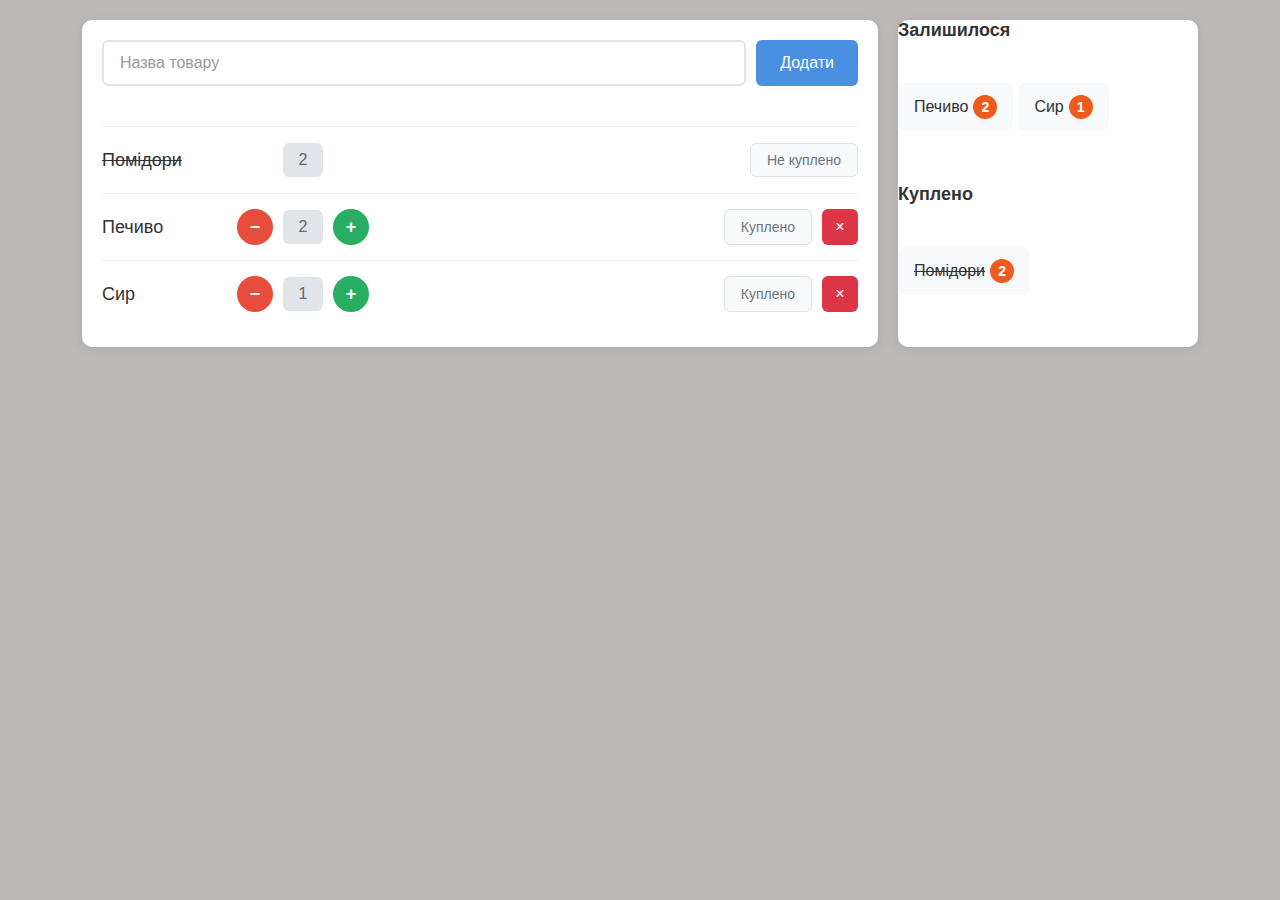
<file: Laboratory2/index.html>
<!DOCTYPE html>
<html lang="uk-UA">
    <head>
        <meta charset="UTF-8">
        <meta name="viewport" content="width=device-width, initial-scale=1">
        <title>Shopping List</title>
        <link rel="stylesheet" href="style.css">
    </head>
    <body>
        <div class="flex-container">
            <div class="user-interaction-container">
                <div class="search-line">
                    <input type="text" class="text-field" placeholder="Назва товару">
                    <button class="add-button">Додати</button>
                </div>

                <div class="product-line purchased">
                    <div class="product-info">
                        <div class="product-name">Помідори</div>
                        <div class="quantity-controls">
                            <button class="quantity-btn minus">−</button>
                            <div class="quantity-display">2</div>
                            <button class="quantity-btn plus">+</button>
                        </div>
                    </div>
                    <div class="action-buttons">
                        <button class="action-btn not-bought-btn purchased">Не куплено</button>
                    </div>
                </div>

                <div class="product-line">
                    <div class="product-info">
                        <div class="product-name">Печиво</div>
                        <div class="quantity-controls">
                            <button class="quantity-btn minus">−</button>
                            <div class="quantity-display">2</div>
                            <button class="quantity-btn plus">+</button>
                        </div>
                    </div>
                    <div class="action-buttons">
                        <button class="action-btn bought-btn">Куплено</button>
                        <button class="action-btn delete-btn">×</button>
                    </div>
                </div>

                <div class="product-line">
                    <div class="product-info">
                        <div class="product-name">Сир</div>
                        <div class="quantity-controls">
                            <button class="quantity-btn minus">−</button>
                            <span class="quantity-display">1</span>
                            <button class="quantity-btn plus">+</button>
                        </div>
                    </div>
                    <div class="action-buttons">
                        <button class="action-btn bought-btn">Куплено</button>
                        <button class="action-btn delete-btn">×</button>
                    </div>
                </div>
            </div>

            <div class="products-info-container">
                <div>Залишилося</div>

                <div class="category-section">
                    <div class="product-item remaining">
                        <div class="product-item-name">Печиво</div>
                        <div class="quantity-marker">2</div>
                    </div>

                    <div class="product-item remaining">
                        <div class="product-item-name">Сир</div>
                        <div class="quantity-marker cheese">1</div>
                    </div>
                </div>

                <div>Куплено</div>

                <div class="category-section">
                    <div class="product-item purchased">
                        <div class="product-item-name">Помідори</div>
                        <div class="quantity-marker tomatoes">2</div>
                    </div>
                </div>
            </div>
        </div>
    </body>
</html>
</file>
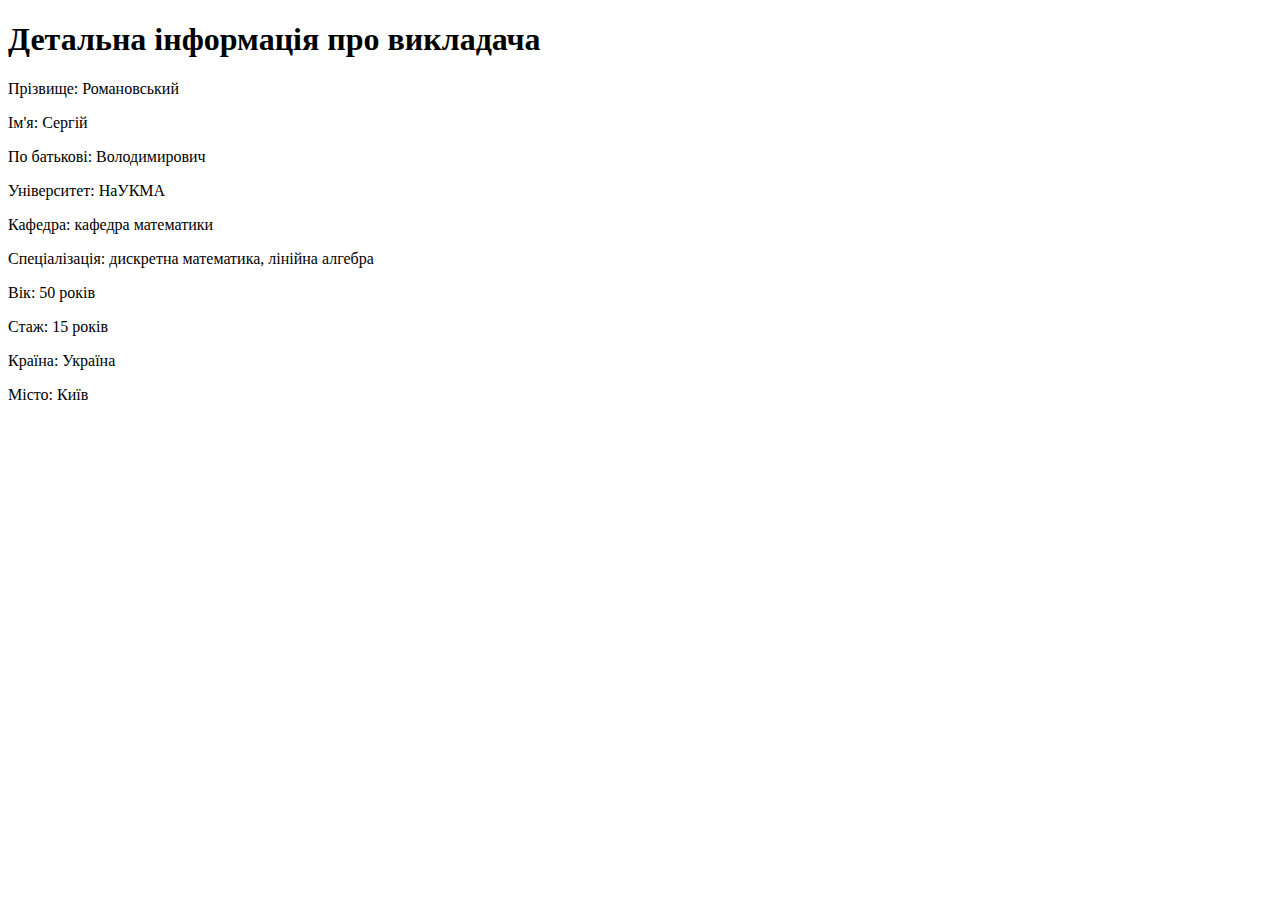
<file: Laboratory1/info2.html>
<!DOCTYPE html>
<html lang="uk-UA">
    <head>
        <meta charset="UTF-8">
        <meta name="viewport" content="width=device-width, initial-scale=1.0">
        <title>Detailed Information</title>
    </head>
    <body>
        <h1>Детальна інформація про викладача</h1>
        <div>
            <p>Прізвище: Романовський</p>
            <p>Ім'я: Сергій</p>
            <p>По батькові: Володимирович</p>
            <p>Університет: НаУКМА</p>
            <p>Кафедра: кафедра математики</p>
            <p>Спеціалізація: дискретна математика, лінійна алгебра</p>
            <p>Вік: 50 років</p>
            <p>Стаж: 15 років</p>
            <p>Країна: Україна</p>
            <p>Місто: Київ</p>
        </div>
    </body>
</html>
</file>
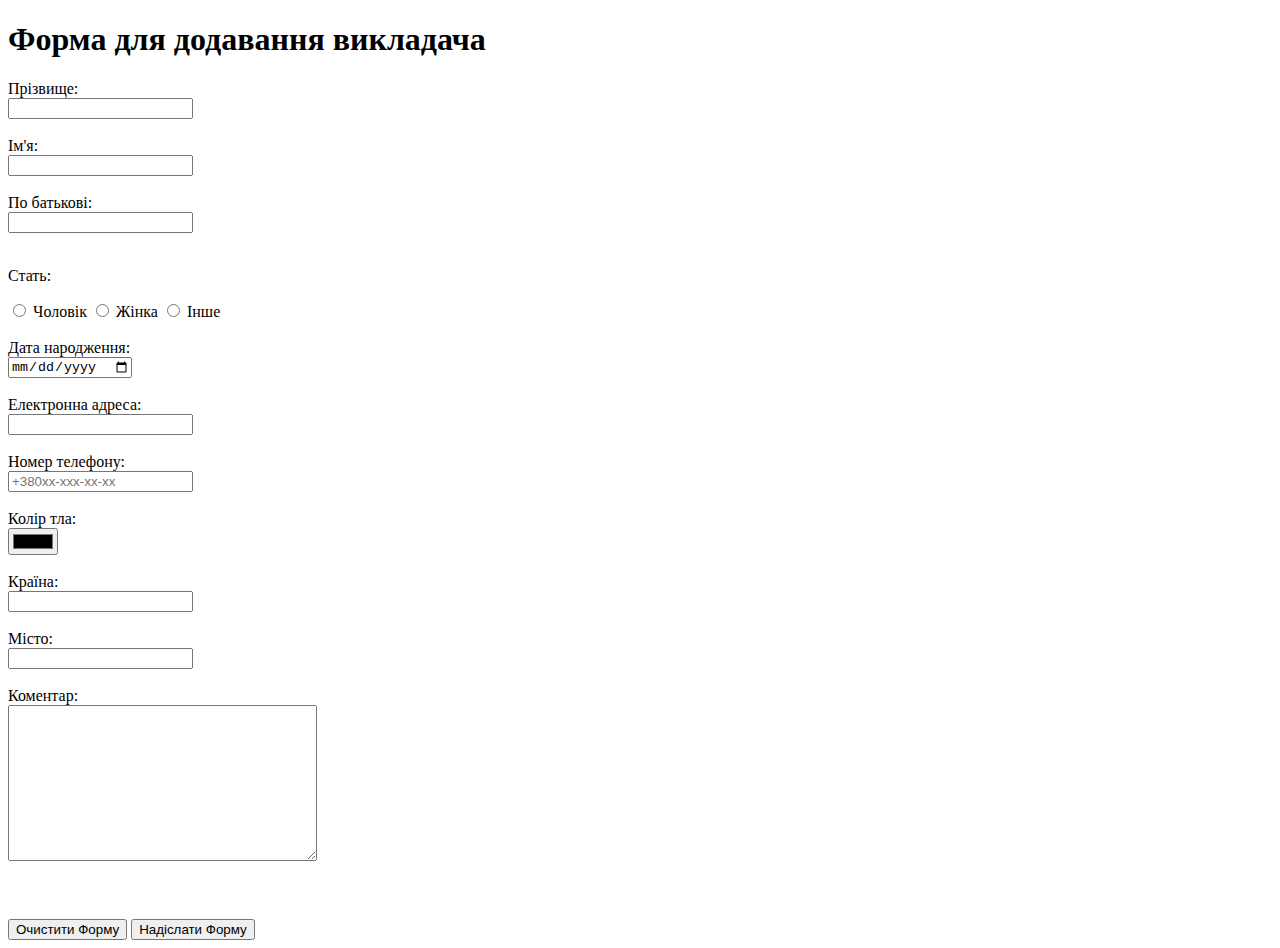
<file: Laboratory1/task1.html>
<!-- 
Створити html файл з формою для додавання викладача. 
Форма повинна містити наступні поля: 
Повне ім’я, стать, дата народження, email, телефон, 
бажаний колір фону, країна, місто, коментар.
-->
<!DOCTYPE html>
<html lang="uk-UA">
    <head>
        <meta charset="UTF-8">
        <meta name="viewport" content="width=device-width, initial-scale=1.0">
        <title>Task 1</title>
    </head>
    <body>
        <h1>Форма для додавання викладача</h1>
        <form action="#" method="post"><!--# - відправлення даних на ту ж сторінку-->
            <label for="lastname">Прізвище:</label><br>
            <input type="text" id="lastname" name="lastname" required><br><br>

            <label for="firstname">Ім'я:</label><br>
            <input type="text" id="firstname" name="firstname" required><br><br>

            <label for="middlename">По батькові:</label><br>
            <input type="text" id="middlename" name="middlename"><br><br>
            
            <p>Стать:</p>
            <input type="radio" id="male" name="gender" value="male">
            <label for="male">Чоловік</label>

            <input type="radio" id="female" name="gender" value="female">  
            <label for="female">Жінка</label>

            <input type="radio" id="other" name="gender" value="other">
            <label for="other">Інше</label><br><br>

            <label for="birthday">Дата народження:</label><br>
            <input type="date" id="birthday" name="birthday" required><br><br>

            <label for="email">Електронна адреса:</label><br>
            <input type="email" id="email" name="email" required><br><br>

            <label for="phonenumber">Номер телефону:</label><br>
            <input type="tel" id="phonenumber" name="phonenumber" placeholder="+380xx-xxx-xx-xx" required><br><br>

            <label for="background">Колір тла:</label><br>
            <input type="color" id="background" name="background"><br><br>

            <label for="country">Країна:</label><br>
            <input type="text" id="country" name="country"><br><br>

            <label for="city">Місто:</label><br>
            <input type="text" id="city" name="city"><br><br>

            <label for="comment">Коментар:</label><br>
            <textarea id="comment" name="comment" cols="36" rows="10"></textarea>
            <br><br><br><br>

            <button type="reset">Очистити Форму</button>
            <button type="submit">Надіслати Форму</button>
        </form>
    </body>
</html>
</file>
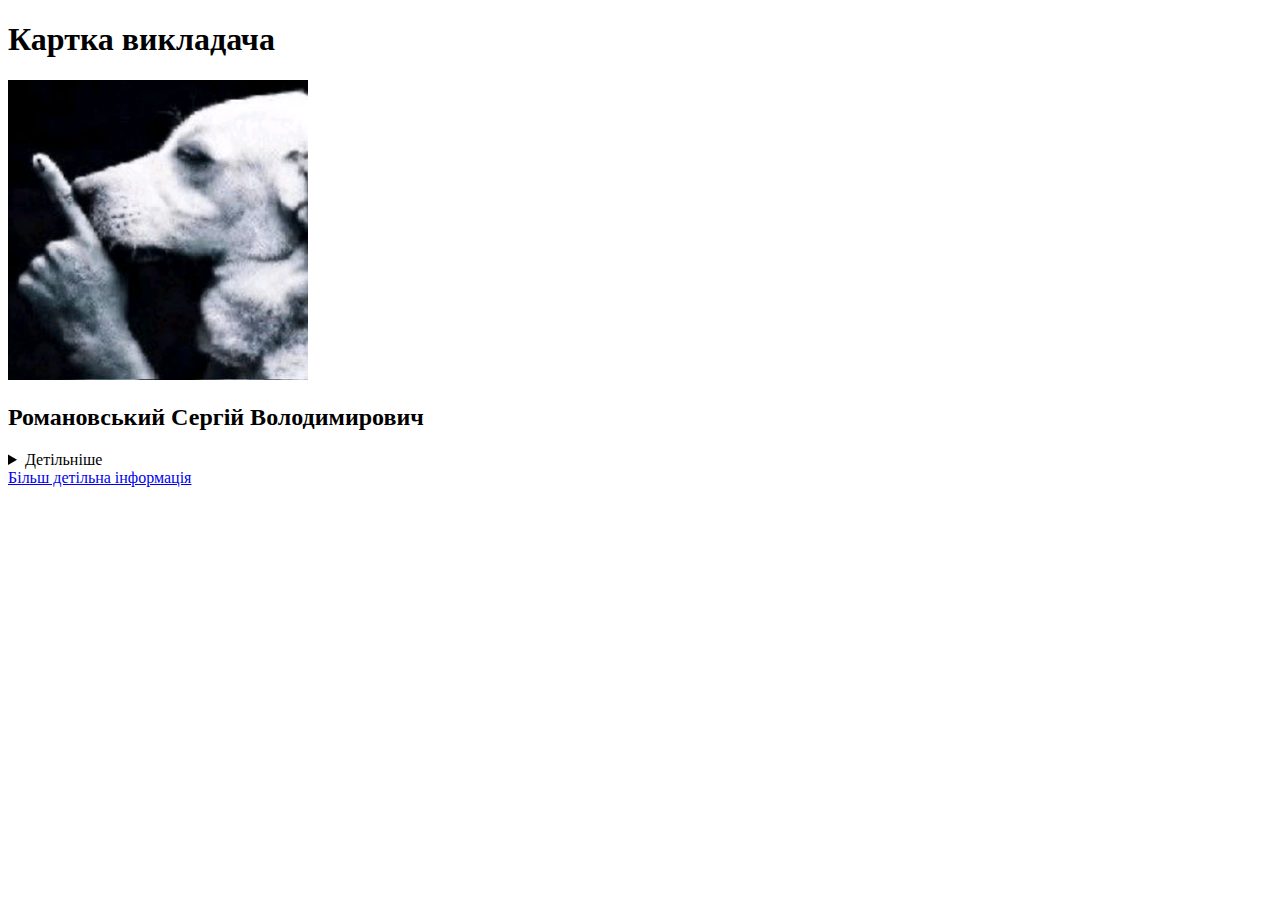
<file: Laboratory1/task2.html>
<!-- 
 Створити html файл з компонентом «компактний варіант картки викладача». 
 Компонент повинен містити лише зображення та повне ім’я + "докладніше"
-->
<!DOCTYPE html>
<html lang="uk-UA">
    <head>
        <meta charset="UTF-8">
        <meta name="viewport" content="width=device-width, initial-scale=1.0">
        <title>Task 2</title>
    </head>
    <body>
        <h1>Картка викладача</h1>
        <div>
            <img src="../images/ph4.jpeg" alt="викладач" width="300" height="300">
            <h2>Романовський Сергій Володимирович</h2>
            <details>
                <summary>Детільніше</summary>
                <p>Університет: НаУКМА</p>
                <p>Кафедра: кафедра математики</p>
                <p>Спеціалізація: дискретна математика, лінійна алгебра</p>
                <p>Вік: 50 років</p>
                <p>Стаж: 15 років</p>
            </details>
            <a href="info2.html">Більш детільна інформація</a>
        </div>
    </body>
</html>
</file>
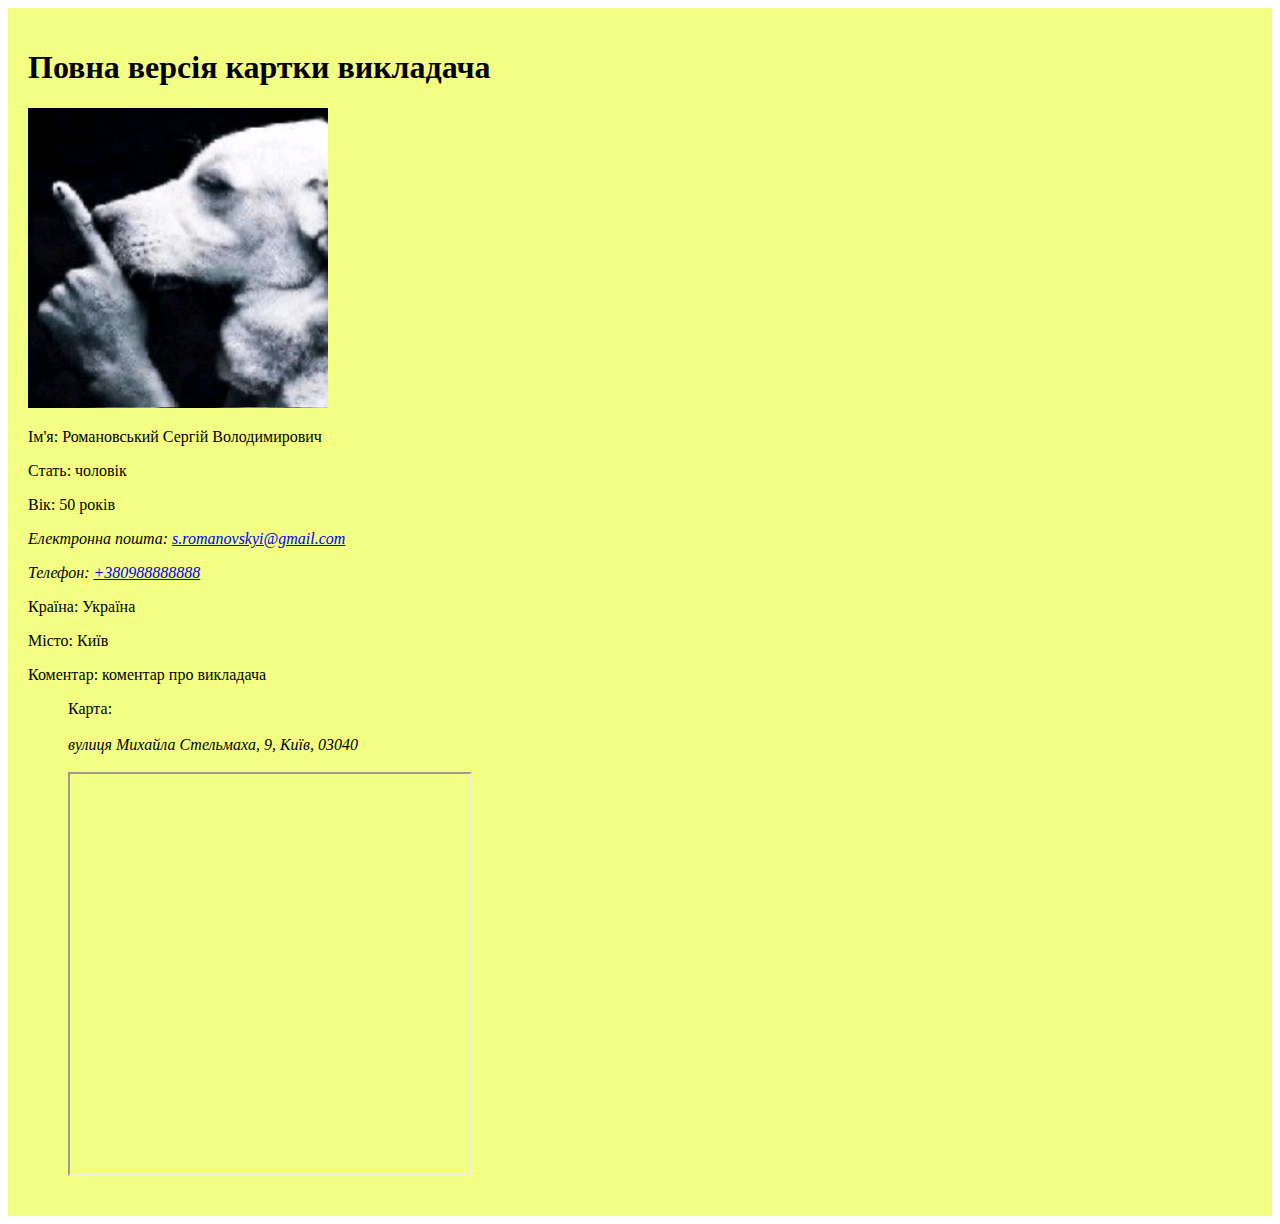
<file: Laboratory1/task3.html>
<!-- 
 Створити html файл з компонентом «повна версія картки викладача» з полями: 
 Повне ім’я, стать, вік, email, телефон, країна, місто, коментар та карта. 
 Додати до компонента data-attribute з кольором фону. 
 Виконуючи завдання використовувати відповідні семантичні теги.
-->
<!DOCTYPE html>
<html lang="uk-UA">
    <head>
        <meta charset="UTF-8">
        <meta name="viewport" content="width=device-width, initial-scale=1.0">
        <title>Task 3</title>
    </head>
    <body>
        <article data-bc-color="#f3ff83" style="background-color: #f3ff83; padding: 20px;"><!--Data-attributes only store information, but do not change the appearance-->
            <header>
                <h1>Повна версія картки викладача</h1>
            </header>
            <section>
                <img src="../images/ph4.jpeg" alt="викладач" width="300" height="300">
                <p>Ім'я: Романовський Сергій Володимирович</p>
                <p>Стать: чоловік</p>
                <p>Вік: 50 років</p>
                <address>
                    <p>Електронна пошта: <a href="mailto:s.romanovskyi@gmail.com">s.romanovskyi@gmail.com</a></p>
                    <p>Телефон: <a href="tel:+380988888888">+380988888888</a></p>
                </address>
                <p>Країна: Україна</p>
                <p>Місто: Київ</p>
                <p>Коментар: коментар про викладача</p>
            </section>
            <section>
                <figure>
                    <figcaption>Карта:</figcaption><br>
                    <address>вулиця Михайла Стельмаха, 9, Київ, 03040</address><br>
                    <iframe 
                        src="https://www.google.com/maps/embed?pb=!1m18!1m12!1m3!1d2543.495724397714!2d30.499667776934032!3d50.39459839138321!2m3!1f0!2f0!3f0!3m2!1i1024!2i768!4f13.1!3m3!1m2!1s0x40d4ce5102781b5b%3A0xdea3f547e5f6297f!2z0KHQtdGA0LXQtNC90Y8g0LfQsNCz0LDQu9GM0L3QvtC-0YHQstGW0YLQvdGPINGI0LrQvtC70LAg0IYt0IbQhtCGINGB0YLRg9C_0LXQvdGW0LIg4oSWMzYg0ZbQvNC10L3RliDQoS7Qny7QmtC-0YDQvtC70YzQvtCy0LAg0LzRltGB0YLQsCDQmtC40ZTQstCw!5e0!3m2!1suk!2sua!4v1748194873231!5m2!1suk!2sua" 
                        width="400" 
                        height="400">
                    </iframe>
                </figure>
            </section>
        </article>
    </body>
</html>
</file>
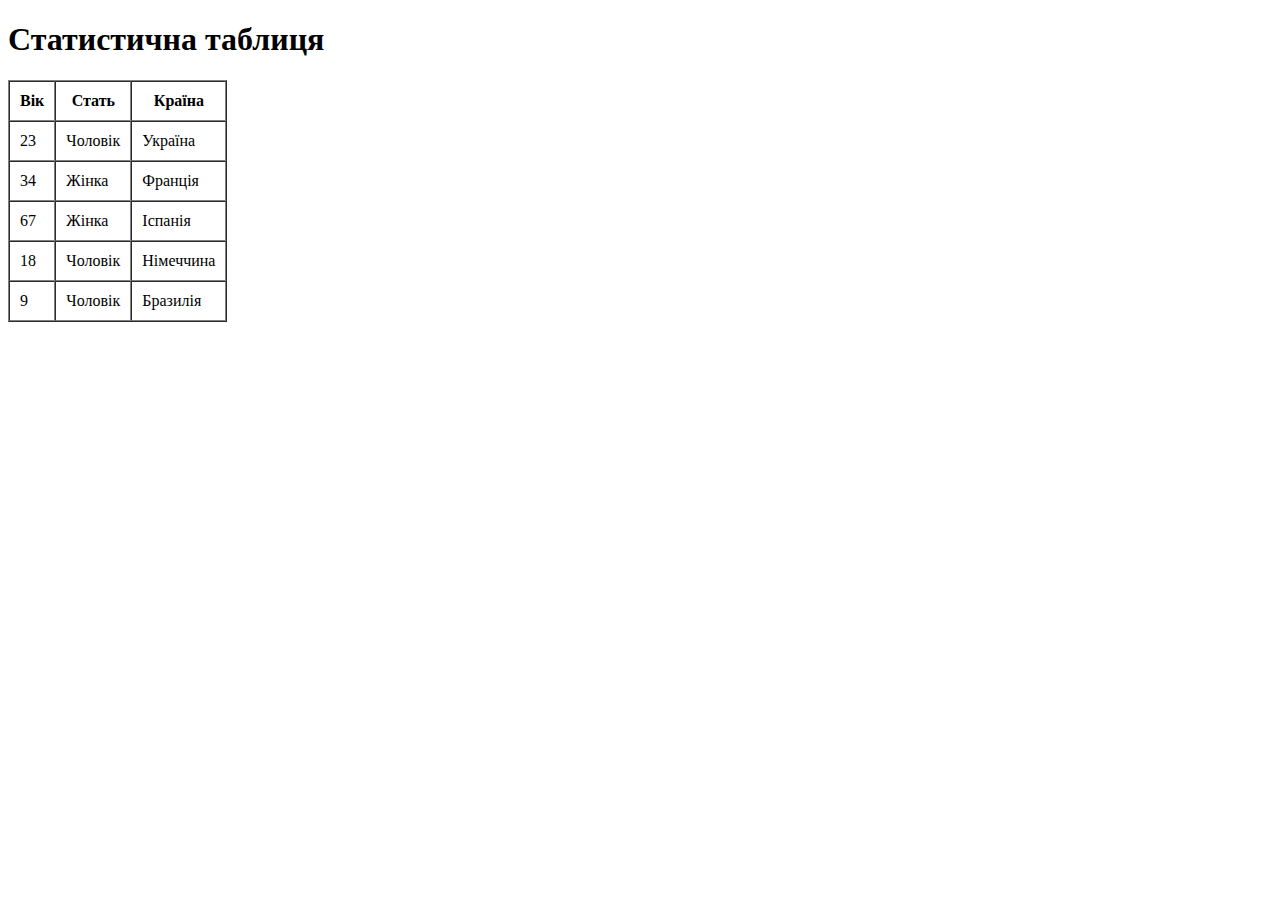
<file: Laboratory1/task4.html>
<!-- 
  Створити html файл з таблицею статистики по наступним полям: вік, стать, країна
-->
<!DOCTYPE html>
<html lang="uk-UA">
    <head>
        <meta charset="UTF-8">
        <meta name="viewport" content="width=device-width, initial-scale=1.0">
        <title>Task 2</title>
    </head>
    <body>
        <h1>Статистична таблиця</h1>
        <!--border - deprecated-->
        <table border="1" cellpadding="10" cellspacing="0">
            <thead>
                <tr>
                    <th>Вік</th>
                    <th>Стать</th>
                    <th>Країна</th>
                </tr>
            </thead>
            <tbody>
                <tr>
                    <td>23</td>
                    <td>Чоловік</td>
                    <td>Україна</td>
                </tr>
                <tr>
                    <td>34</td>
                    <td>Жінка</td>
                    <td>Франція</td>
                </tr>
                <tr>
                    <td>67</td>
                    <td>Жінка</td>
                    <td>Іспанія</td>
                </tr>
                <tr>
                    <td>18</td>
                    <td>Чоловік</td>
                    <td>Німеччина</td>
                </tr>
                <tr>
                    <td>9</td>
                    <td>Чоловік</td>
                    <td>Бразилія</td>
                </tr>
            </tbody>
        </table>
    </body>
</html>
</file>
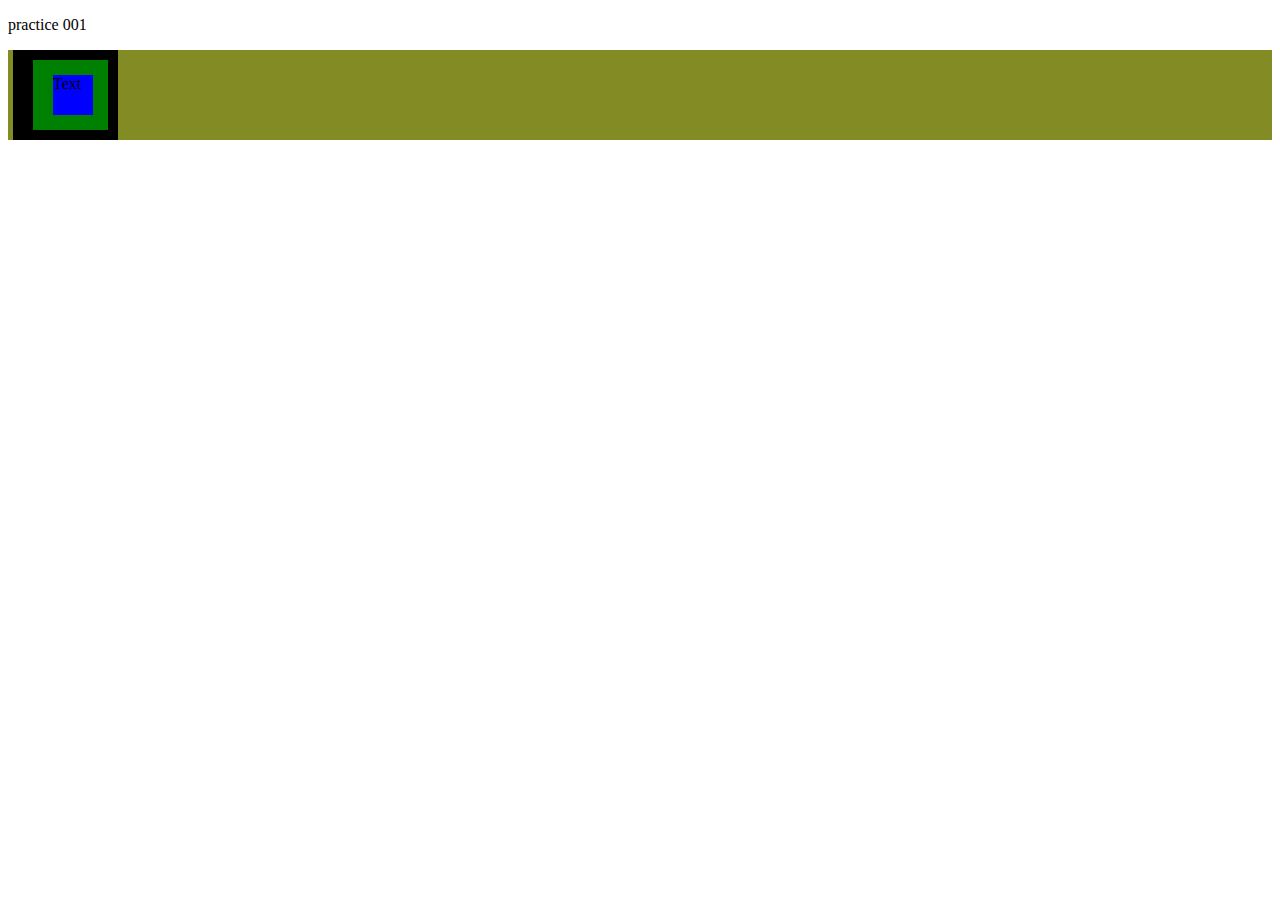
<file: Practice/pr001/pr001.html>
<!DOCTYPE html>
<html lang="uk-UA">
    <head>
        <meta charset="UTF-8">
        <meta name="viewport" content="width=device-width, initial-scale=1.0">
        <link rel="stylesheet" type="text/css" href="pr001.css" />
        <title>pr001</title>
    </head>
    <body>
        <p>practice 001</p>
        <div class="background">
            <div class="nc">
                <div class="txt">Text</div>
            </div>
        </div>
    </body>
</html>
</file>
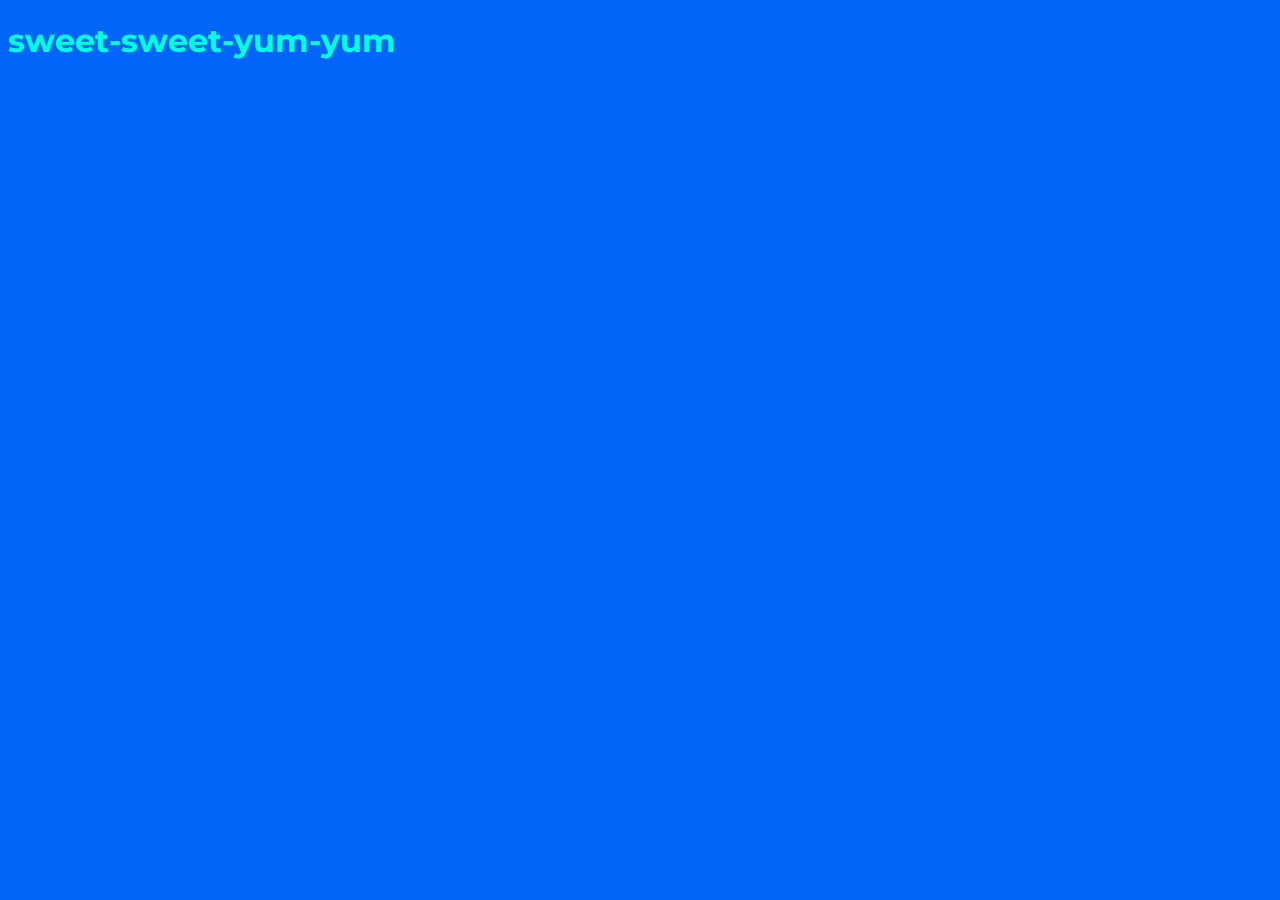
<file: Practice/pr002/pr002.html>
<!--
  Створити html файл з таблицею статистики по наступним полям: вік, стать, країна
-->
<!DOCTYPE html>
<html lang="uk-UA">
    <head>
        <meta charset="UTF-8">
        <meta name="viewport" content="width=device-width, initial-scale=1.0">
        <title>Task 2</title>
        <link rel="stylesheet" type="text/css" href="pr002.css" />
        <link rel="preconnect" href="https://fonts.googleapis.com">
        <link rel="preconnect" href="https://fonts.gstatic.com" crossorigin>
        <link href="https://fonts.googleapis.com/css2?family=Montserrat:wght@400;500;700&display=swap" rel="stylesheet">
    </head>
    <body class="background">
        <h1 class="header1">sweet-sweet-yum-yum</h1>
        <!--border - deprecated-->
        <div class="sweet-sweet-yum-yum">

        </div>

    </body>
</html>
</file>
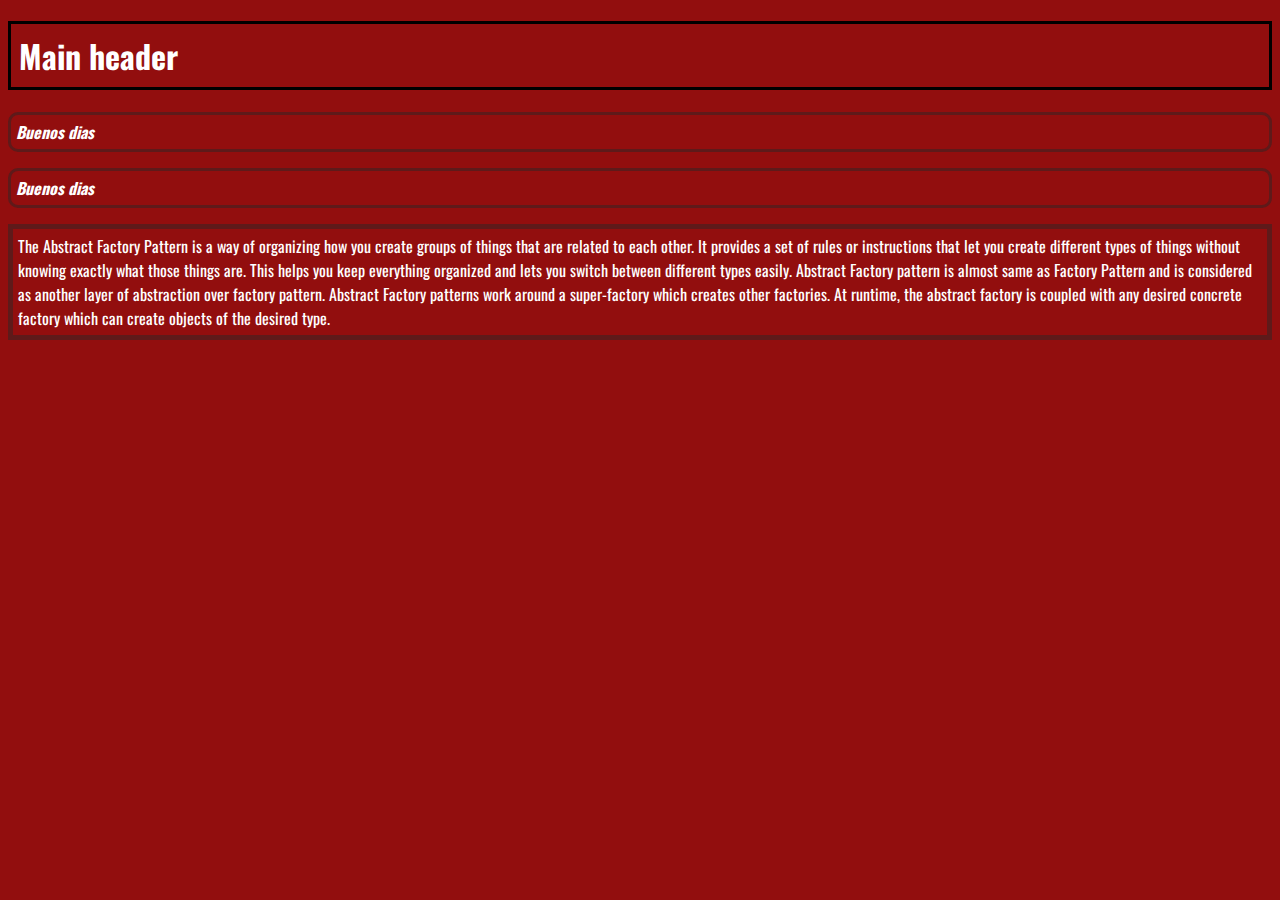
<file: Practice/pr003/pr003.html>
<!DOCTYPE html>
<html lang="en">
<head>
    <meta charset="UTF-8">
    <meta name="viewport" content="width=device-width, initial-scale=1">
    <link rel="stylesheet" type="text/css" href="pr003.css">
    <link rel="preconnect" href="https://fonts.googleapis.com">
    <link rel="preconnect" href="https://fonts.gstatic.com" crossorigin>
    <link href="https://fonts.googleapis.com/css2?family=Oswald:wght@200..700&display=swap" rel="stylesheet">
    <title>Document</title>
</head>
<body>
    <h1 id="header1">Main header</h1>
    <p class="title">Buenos dias</p>
    <p class="subtitle"> Buenos dias</p>
    <p id="paragraph">The Abstract Factory Pattern is a way of organizing how
        you create groups of things that are related to each other.
        It provides a set of rules or instructions that let you create
        different types of things without knowing exactly what those things are.
        This helps you keep everything organized and lets you switch between different
        types easily.

        Abstract Factory pattern is almost same as Factory Pattern and is considered as another layer of abstraction over factory pattern.
        Abstract Factory patterns work around a super-factory which creates other factories.
        At runtime, the abstract factory is coupled with any desired concrete factory which can create objects of the desired type.
    </p>
</body>
</html>
</file>
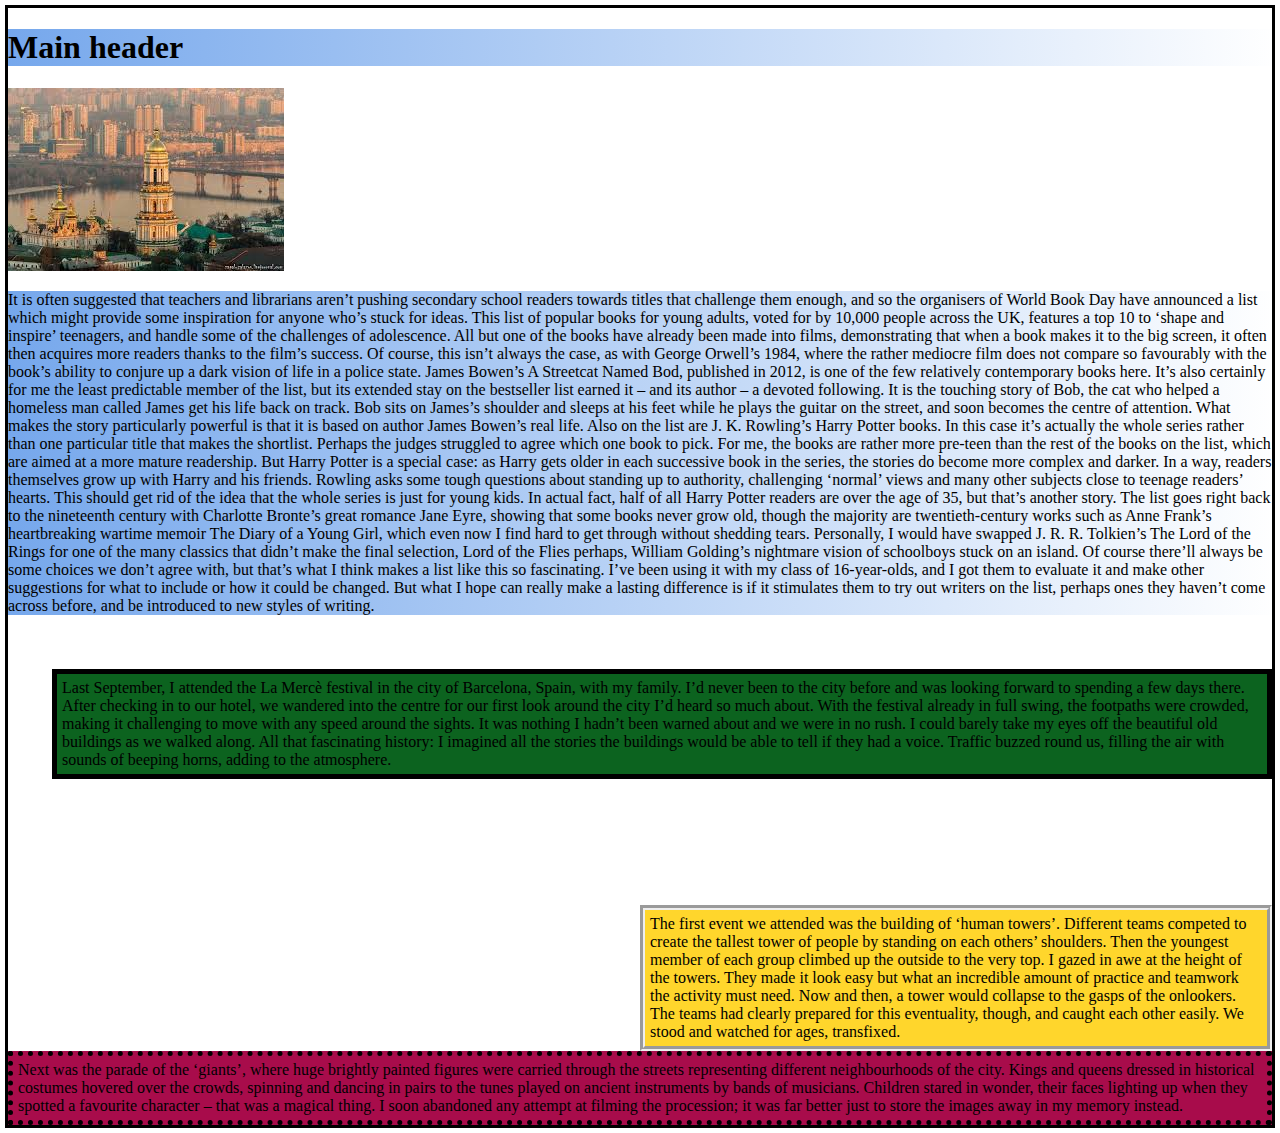
<file: Practice/pr004/pr004.html>
<!doctype html>
<html lang="en">
<head>
    <meta charset="UTF-8">
    <meta name="viewport" content="width=device-width, initial-scale=1">
    <title>Good morning</title>
    <link rel="stylesheet" href="pr004.css">
</head>
<body>
<h1>Main header</h1>
<img src="[data-uri]" alt="background" id="background">
<p>It is often suggested that teachers and librarians aren’t pushing secondary school readers towards titles that challenge them enough, and so the organisers of World Book Day have announced a list which might provide some inspiration for anyone who’s stuck for ideas. This list of popular books for young adults, voted for by 10,000 people across the UK, features a top 10 to ‘shape and inspire’ teenagers, and handle some of the challenges of adolescence.

    All but one of the books have already been made into films, demonstrating that when a book makes it to the big screen, it often then acquires more readers thanks to the film’s success. Of course, this isn’t always the case, as with George Orwell’s 1984, where the rather mediocre film does not compare so favourably with the book’s ability to conjure up a dark vision of life in a police state.

    James Bowen’s A Streetcat Named Bod, published in 2012, is one of the few relatively contemporary books here. It’s also certainly for me the least predictable member of the list, but its extended stay on the bestseller list earned it – and its author – a devoted following. It is the touching story of Bob, the cat who helped a homeless man called James get his life back on track. Bob sits on James’s shoulder and sleeps at his feet while he plays the guitar on the street, and soon becomes the centre of attention. What makes the story particularly powerful is that it is based on author James Bowen’s real life.

    Also on the list are J. K. Rowling’s Harry Potter books. In this case it’s actually the whole series rather than one particular title that makes the shortlist. Perhaps the judges struggled to agree which one book to pick. For me, the books are rather more pre-teen than the rest of the books on the list, which are aimed at a more mature readership.

    But Harry Potter is a special case: as Harry gets older in each successive book in the series, the stories do become more complex and darker. In a way, readers themselves grow up with Harry and his friends. Rowling asks some tough questions about standing up to authority, challenging ‘normal’ views and many other subjects close to teenage readers’ hearts. This should get rid of the idea that the whole series is just for young kids. In actual fact, half of all Harry Potter readers are over the age of 35, but that’s another story.

    The list goes right back to the nineteenth century with Charlotte Bronte’s great romance Jane Eyre, showing that some books never grow old, though the majority are twentieth-century works such as Anne Frank’s heartbreaking wartime memoir The Diary of a Young Girl, which even now I find hard to get through without shedding tears. Personally, I would have swapped J. R. R. Tolkien’s The Lord of the Rings for one of the many classics that didn’t make the final selection, Lord of the Flies perhaps, William Golding’s nightmare vision of schoolboys stuck on an island.

    Of course there’ll always be some choices we don’t agree with, but that’s what I think makes a list like this so fascinating. I’ve been using it with my class of 16-year-olds, and I got them to evaluate it and make other suggestions for what to include or how it could be changed. But what I hope can really make a lasting difference is if it stimulates them to try out writers on the list, perhaps ones they haven’t come across before, and be introduced to new styles of writing.</p>

<div id="box1">Last September, I attended the La Mercè festival in the city of Barcelona, Spain, with my family. I’d never been to the city before and was looking forward to spending a few days there. After checking in to our hotel, we wandered into the centre for our first look around the city I’d heard so much about. With the festival already in full swing, the footpaths were crowded, making it challenging to move with any speed around the sights. It was nothing I hadn’t been warned about and we were in no rush. I could barely take my eyes off the beautiful old buildings as we walked along. All that fascinating history: I imagined all the stories the buildings would be able to tell if they had a voice. Traffic buzzed round us, filling the air with sounds of beeping horns, adding to the atmosphere.</div>
<div id="box2">The first event we attended was the building of ‘human towers’. Different teams competed to create the tallest tower of people by standing on each others’ shoulders. Then the youngest member of each group climbed up the outside to the very top. I gazed in awe at the height of the towers. They made it look easy but what an incredible amount of practice and teamwork the activity must need. Now and then, a tower would collapse to the gasps of the onlookers. The teams had clearly prepared for this eventuality, though, and caught each other easily. We stood and watched for ages, transfixed.</div>
<div id="box3">Next was the parade of the ‘giants’, where huge brightly painted figures were carried through the streets representing different neighbourhoods of the city. Kings and queens dressed in historical costumes hovered over the crowds, spinning and dancing in pairs to the tunes played on ancient instruments by bands of musicians. Children stared in wonder, their faces lighting up when they spotted a favourite character – that was a magical thing. I soon abandoned any attempt at filming the procession; it was far better just to store the images away in my memory instead.</div>
</body>
</html>
</file>
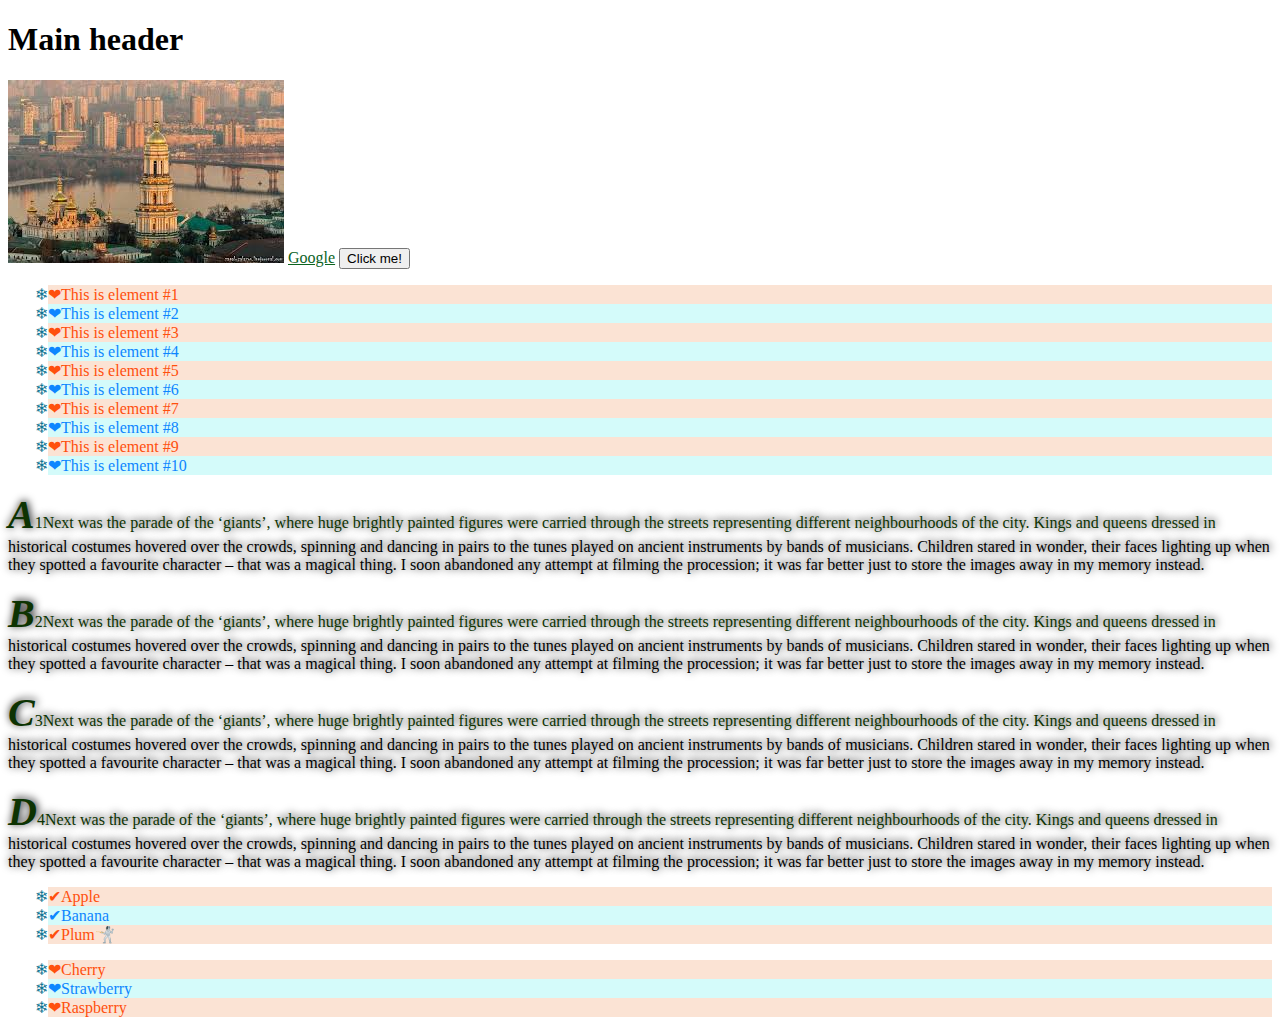
<file: Practice/pr006/pr006.html>
<!doctype html>
<html lang="en">
<head>
    <meta charset="UTF-8">
    <meta name="viewport" content="width=device-width, initial-scale=1">
    <title>Good morning</title>
    <link rel="stylesheet" href="pr006.css">
</head>
<body>
<h1>Main header</h1>
<img src="[data-uri]" alt="background" id="background">
<a href="https://www.google.com">Google</a>
<button>Click me!</button>
<ul>
    <li>This is element #1</li>
    <li>This is element #2</li>
    <li>This is element #3</li>
    <li>This is element #4</li>
    <li>This is element #5</li>
    <li>This is element #6</li>
    <li>This is element #7</li>
    <li>This is element #8</li>
    <li>This is element #9</li>
    <li>This is element #10</li>
</ul>
<p>A1Next was the parade of the ‘giants’, where huge brightly painted figures were carried through the streets representing different neighbourhoods of the city. Kings and queens dressed in historical costumes hovered over the crowds, spinning and dancing in pairs to the tunes played on ancient instruments by bands of musicians. Children stared in wonder, their faces lighting up when they spotted a favourite character – that was a magical thing. I soon abandoned any attempt at filming the procession; it was far better just to store the images away in my memory instead.</p>
<p>B2Next was the parade of the ‘giants’, where huge brightly painted figures were carried through the streets representing different neighbourhoods of the city. Kings and queens dressed in historical costumes hovered over the crowds, spinning and dancing in pairs to the tunes played on ancient instruments by bands of musicians. Children stared in wonder, their faces lighting up when they spotted a favourite character – that was a magical thing. I soon abandoned any attempt at filming the procession; it was far better just to store the images away in my memory instead.</p>
<p>C3Next was the parade of the ‘giants’, where huge brightly painted figures were carried through the streets representing different neighbourhoods of the city. Kings and queens dressed in historical costumes hovered over the crowds, spinning and dancing in pairs to the tunes played on ancient instruments by bands of musicians. Children stared in wonder, their faces lighting up when they spotted a favourite character – that was a magical thing. I soon abandoned any attempt at filming the procession; it was far better just to store the images away in my memory instead.</p>
<p>D4Next was the parade of the ‘giants’, where huge brightly painted figures were carried through the streets representing different neighbourhoods of the city. Kings and queens dressed in historical costumes hovered over the crowds, spinning and dancing in pairs to the tunes played on ancient instruments by bands of musicians. Children stared in wonder, their faces lighting up when they spotted a favourite character – that was a magical thing. I soon abandoned any attempt at filming the procession; it was far better just to store the images away in my memory instead.</p>
<ul id="list1">
    <li id="apple">Apple</li>
    <li id="banana">Banana</li>
    <li id="plum">Plum</li>
</ul>
<ul id="list2">
    <li>Cherry</li>
    <li>Strawberry</li>
    <li>Raspberry</li>
</ul>



</body>
</html>
</file>
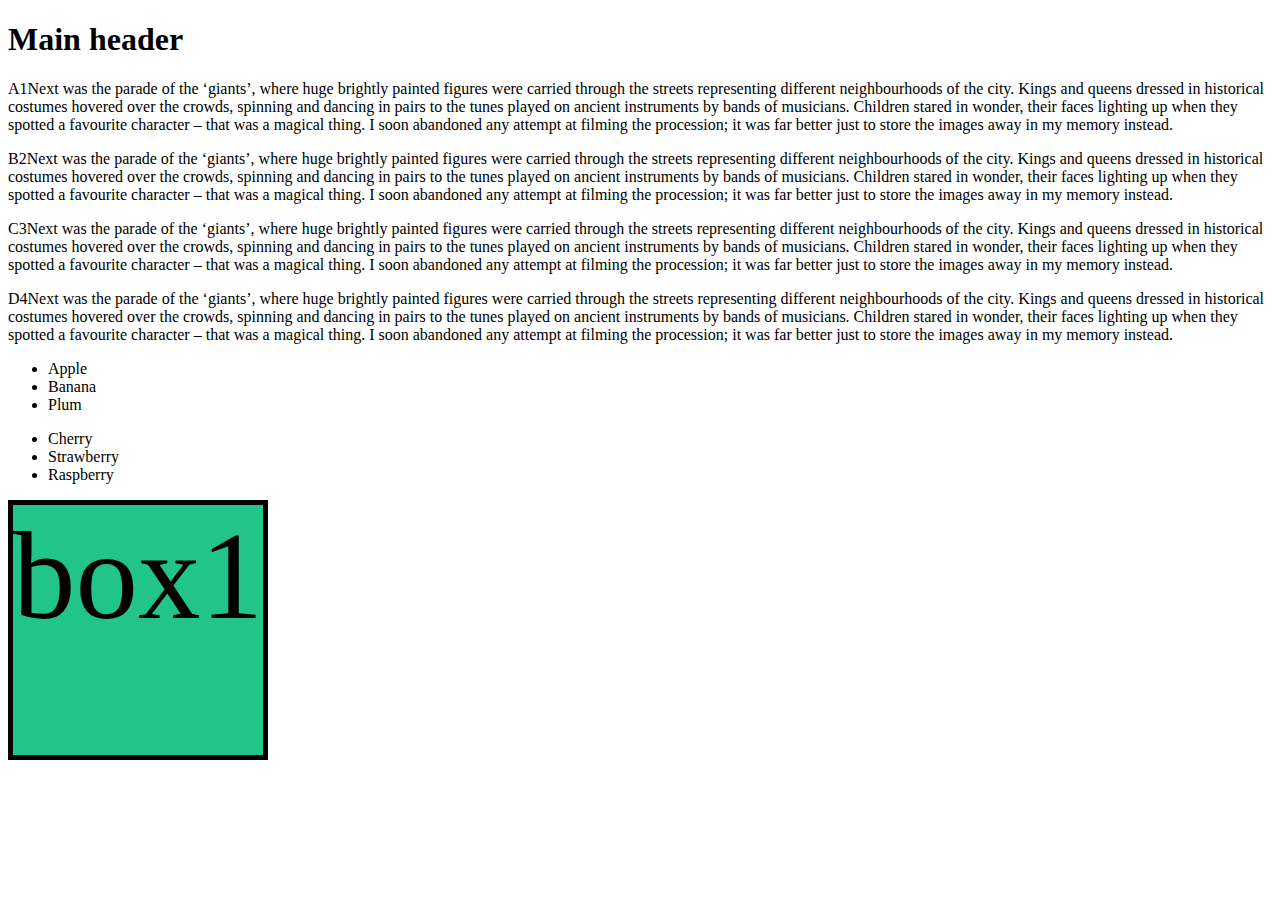
<file: Practice/pr007/pr007.html>
<!doctype html>
<html lang="en">
<head>
    <meta charset="UTF-8">
    <meta name="viewport" content="width=device-width, initial-scale=1">
    <title>Good morning</title>
    <link rel="stylesheet" href="pr007.css">
</head>
<body>
<h1>Main header</h1>
<p>A1Next was the parade of the ‘giants’, where huge brightly painted figures were carried through the streets representing different neighbourhoods of the city. Kings and queens dressed in historical costumes hovered over the crowds, spinning and dancing in pairs to the tunes played on ancient instruments by bands of musicians. Children stared in wonder, their faces lighting up when they spotted a favourite character – that was a magical thing. I soon abandoned any attempt at filming the procession; it was far better just to store the images away in my memory instead.</p>
<p>B2Next was the parade of the ‘giants’, where huge brightly painted figures were carried through the streets representing different neighbourhoods of the city. Kings and queens dressed in historical costumes hovered over the crowds, spinning and dancing in pairs to the tunes played on ancient instruments by bands of musicians. Children stared in wonder, their faces lighting up when they spotted a favourite character – that was a magical thing. I soon abandoned any attempt at filming the procession; it was far better just to store the images away in my memory instead.</p>
<p>C3Next was the parade of the ‘giants’, where huge brightly painted figures were carried through the streets representing different neighbourhoods of the city. Kings and queens dressed in historical costumes hovered over the crowds, spinning and dancing in pairs to the tunes played on ancient instruments by bands of musicians. Children stared in wonder, their faces lighting up when they spotted a favourite character – that was a magical thing. I soon abandoned any attempt at filming the procession; it was far better just to store the images away in my memory instead.</p>
<p>D4Next was the parade of the ‘giants’, where huge brightly painted figures were carried through the streets representing different neighbourhoods of the city. Kings and queens dressed in historical costumes hovered over the crowds, spinning and dancing in pairs to the tunes played on ancient instruments by bands of musicians. Children stared in wonder, their faces lighting up when they spotted a favourite character – that was a magical thing. I soon abandoned any attempt at filming the procession; it was far better just to store the images away in my memory instead.</p>
<ul id="list1">
    <li id="apple">Apple</li>
    <li id="banana">Banana</li>
    <li id="plum">Plum</li>
</ul>
<ul id="list2">
    <li>Cherry</li>
    <li>Strawberry</li>
    <li>Raspberry</li>
</ul>
<div id="box1">box1</div>


</body>
</html>
</file>
<file: Laboratory2/style.css>
* {
    box-sizing: border-box;
    margin: 0;
    padding: 0;
    font-family: Arial, sans-serif;
}

body {
    background-color: #bdb9b9;
    padding: 20px;
    position: relative;
    min-height: 100vh;
}

.flex-container {
    display: flex;
    gap: 20px;
    width: 90%;
    align-content: center;
    margin: 0 auto;
}

.user-interaction-container {
    flex: 1;
    background-color: #ffffff;
    border-radius: 10px;
    padding: 20px;
    box-shadow: 0 2px 10px rgba(0, 0, 0, 0.1);
    min-height: 200px;
}

.products-info-container {
    display: grid;
    width: 300px;
    background-color: #ffffff;
    border-radius: 10px;
    box-shadow: 0 2px 10px rgba(0, 0, 0, 0.1);
    min-height: 200px;
    font-size: 18px;
    color: #333;
    font-weight: 600;
}

.search-line {
    display: flex;
    gap: 10px;
    margin-bottom: 20px;
    padding-bottom: 20px;
}

.text-field {
    flex: 1;
    padding: 12px 16px;
    border: 2px solid #e1e5e9;
    border-radius: 6px;
    font-size: 16px;
    outline: none;
    transition: border-color 0.3s ease;
}

.text-field:focus {
    border-color: #4a90e2;
}

.text-field::placeholder {
    color: #999;
}

.add-button {
    background-color: #4a90e2;
    color: white;
    border: none;
    padding: 12px 24px;
    border-radius: 6px;
    font-size: 16px;
    font-weight: 500;
    cursor: pointer;
    transition: background-color 0.3s ease;
    position: relative;
}

.add-button:hover {
    background-color: #357abd;
}

.product-line {
    display: flex;
    align-items: center;
    justify-content: space-between;
    padding: 15px 0;
    border-top: 1px solid #f0f0f0;
}

.product-info {
    display: flex;
    align-items: center;
    gap: 15px;
}

.product-name {
    font-size: 18px;
    font-weight: 500;
    color: #333;
    min-width: 120px;
}

.quantity-display {
    background-color: #e1e5e9;
    color: #666;
    padding: 8px 12px;
    border-radius: 6px;
    font-weight: 500;
    min-width: 40px;
    text-align: center;
}

.quantity-controls {
    display: flex;
    align-items: center;
    align-content: center;
    gap: 10px;
}

.quantity-btn{
    width: 36px;
    height: 36px;
    border: none;
    border-radius: 50%;
    font-size: 18px;
    font-weight: bold;
    cursor: pointer;
    display: flex;
    align-items: center;
    justify-content: center;
    transition: all 0.3s ease;
    position: relative;
}
.product-line.purchased button.quantity-btn{
    visibility: hidden;
}
.quantity-btn.minus {
    background-color: #e74c3c;
    color: white;
}

.quantity-btn.minus:hover {
    background-color: #c0392b;
}

.quantity-btn.plus {
    background-color: #27ae60;
    color: white;
}

.quantity-btn.plus:hover {
    background-color: #219a52;
}

.action-buttons {
    display: flex;
    gap: 10px;
}

.action-btn {
    padding: 8px 16px;
    border: none;
    border-radius: 6px;
    font-size: 14px;
    cursor: pointer;
    transition: all 0.3s ease;
    position: relative;
}
.bought-btn, .not-bought-btn {
    background-color: #f8f9fa;
    color: #6c757d;
    border: 1px solid #dee2e6;
}

.not-bought-btn:hover, .bought-btn:hover {
    background-color: #e9ecef;
}

.delete-btn {
    background-color: #dc3545;
    color: white;
    width: 36px;
    height: 36px;
    border-radius: 6px;
    display: flex;
    align-items: center;
    justify-content: center;
    font-size: 16px;
}

.delete-btn:hover {
    background-color: #c82333;
}

.products-info-section {
    margin: 10px;
    border-bottom: 1px solid #f0f0f0;
}
.products-info-section:last-child {
    border-bottom: none;
}

.product-item {
    display: inline-flex;
    align-items: center;
    justify-content: space-between;
    background-color: #f8f9fa;
    padding: 12px 16px;
    border-radius: 8px;
    margin-bottom: 10px;
    transition: transform 0.2s ease;
}

.product-item:hover {
    transform: translateY(-2px);
}
.product-item.purchased .product-item-name, .product-line.purchased .product-name{
    text-decoration: line-through;
}

.product-item-name {
    font-size: 16px;
    color: #333;
    font-weight: 500;
}

.quantity-marker {
    background-color: #ef5a1d;
    color: white;
    width: 24px;
    height: 24px;
    border-radius: 50%;
    display: flex;
    align-items: center;
    justify-content: center;
    font-size: 14px;
    font-weight: bold;
    margin-left: 5px;
}

.badge {
    position: fixed;
    bottom: 0;
    left: 20px;
    background-color: #6f42c1;
    color: white;
    padding: 10px 20px;
    border-radius: 10px 10px 0 0;
    font-weight: bold;
    cursor: pointer;
    transition: transform 1s ease, background-color 1s ease;
    overflow: hidden;
    height: 40px;
}

.badge:hover {
    height: 70px;
    background-color: #5a32a3;
}

.badge-title {
    display: block;
    margin-bottom: 5px;
}

.badge-author {
    display: block;
    font-size: 14px;
    opacity: 0;
    transition: opacity 0.3s ease;
}

.badge:hover .badge-author {
    opacity: 1;
}

[data-tooltip] {
    position: relative;
}

[data-tooltip]::after {
    content: attr(data-tooltip);
    position: absolute;
    bottom: 100%;
    left: 50%;
    transform: translateX(-50%) scale(0);
    background-color: #6f42c1;
    color: white;
    padding: 5px 10px;
    border-radius: 5px;
    font-size: 12px;
    white-space: nowrap;
    opacity: 0;
    transition: transform 0.3s ease, opacity 0.3s ease;
    pointer-events: none;
    margin-bottom: 5px;
}

[data-tooltip]:hover::after {
    transform: translateX(-50%) scale(1);
    opacity: 1;
}

@media (min-width: 501px) and (max-width: 650px) {
    .flex-container {
        flex-direction: column;
    }

    .products-info-container {
        width: 100%;
    }
}

@media (max-width: 500px) {
    .flex-container {
        flex-direction: column;
    }

    .products-info-container {
        width: 100%;
    }

    .product-line {
        flex-wrap: wrap;
        gap: 10px;
    }

    .action-buttons {
        width: 100%;
        justify-content: flex-end;
    }
}

@media print {
    body {
        background-color: white;
    }

    .badge {
        background-color: white !important;
        border: 2px solid #6f42c1;
        color: #6f42c1;
    }

    .badge-title {
        display: none;
    }

    .badge-author {
        display: block !important;
        opacity: 1 !important;
    }
}
</file>
<file: Practice/pr001/pr001.css>
.background{
    background: #838b24;
}
.nc{
    width: 40px;
    height: 40px;

    padding: 15px;
    padding-left: 20px;

    border: 10px solid black;
    border-left-width: 20px;

    margin: 5px;
    background-color: green;
}
.txt{
    background-color: blue;
    width: 100%;
    height: 100%;
}
</file>
<file: Practice/pr002/pr002.css>
.background{
    background-color: #0065F8;
}
.header1 {
    font-family: 'Montserrat', sans-serif;
    color: #00FFDE;
    font-weight: 2000;
}
</file>
<file: Practice/pr003/pr003.css>
body{
    background-color: #920e0e;
    font-family: "Oswald", sans-serif;

}

.title, .subtitle{
    color: #ffffff;
    font-family: "Oswald", sans-serif;
    font-style: italic;
    font-weight: bold;
    border-style: solid;
    border-width: 3px;
    border-color: rgb(94, 26, 26);
    padding: 5px;
    border-radius: 10px;
}
#header1{
    color: #ffffff;
    font-family: "Oswald", sans-serif;
    border-style: solid;
    border-color: rgb(0, 0, 0);
    padding: 8px;
}

#paragraph{
    color: #ffffff;
    font-family: "Oswald", sans-serif;
    border-style: solid;
    border-width: 5px;
    border-color: rgb(94, 26, 26);
    padding: 5px;
}
</file>
<file: Practice/pr004/pr004.css>
body{
    /*background: linear-gradient(to top, rgb(217, 231, 250), rgb(255, 255, 255));*/
    /*background-image: url([data-uri]);*/
    /*background-size: cover;*/
    /*background-position: center;*/
    background-color: rgb(255, 255, 255);
    background-repeat: no-repeat;
    background-attachment: fixed;
    border: 3px solid;
    margin: 5px;
}
h1, p{
    background: linear-gradient(to right, rgb(117, 167, 236), rgb(255, 255, 255)) no-repeat fixed;
}
#box1{
    margin-top: 54px;
    margin-left: 44px;
    border: 5px solid;
    padding: 5px;
    background-color: rgb(12, 99, 31);
}

#box2{
    margin-top: 10%;
    margin-left: 50%;
    border: 5px groove;
    padding: 5px;
    background-color: rgb(255, 214, 44);
}

#box3{
    border: 5px dotted;
    padding: 5px;
    background-color: rgb(168, 12, 75);
}
</file>
<file: Practice/pr006/pr006.css>
p{
    text-shadow: 1px -1px 8px black;
}
p:hover{
    box-shadow: 1px -1px 8px blue;
}

a:link{
    color: rgb(12, 99, 31);
}
a:visited{
    color: rgb(232, 5, 5)
}
a:hover{
    color: rgb(117, 167, 236)
}
a:active{
    color: rgb(146, 29, 234)
}
button:hover{
    color: rgb(96, 81, 15);
    background-color: rgb(223, 204, 125);
}
li:nth-child(odd){
    background-color: #fbe3d4;
    color: #ff4f0d;
}
li:nth-child(even){
    background-color: #d4fbfa;
    color: #0d86ff;
}
p::first-letter{
    font-size: 40px;
    font-style: italic;
    font-weight: bold;
}
p::first-line{
    color: rgb(13, 51, 2);
}
li::before{
    content: "❤";
}
#list1 li::before{
    content: "✔";
}
#plum::after{
    content:"🤺";
}
li::marker{
    color: rgb(17, 117, 147);
    content: "❄";
}
p::selection{
    color: white;
    background-color: cadetblue;
}
</file>
<file: Practice/pr007/pr007.css>
#box1{
    border: 5px solid;
    height: 250px;
    width: 250px;
    font-size: 125px;
    text-align: center;
    background-color: rgb(33, 197, 137);

    animation: mySlide;
    /*animation-iteration-count: infinite;*/
    /*animation-delay: 1s;*/
    animation-duration: 3s;
    animation-timing-function: ease-in-out;
}

@keyframes mySlide {
    from{margin-left: 100%;}
    to{margin-left: 0;}
}
</file>
